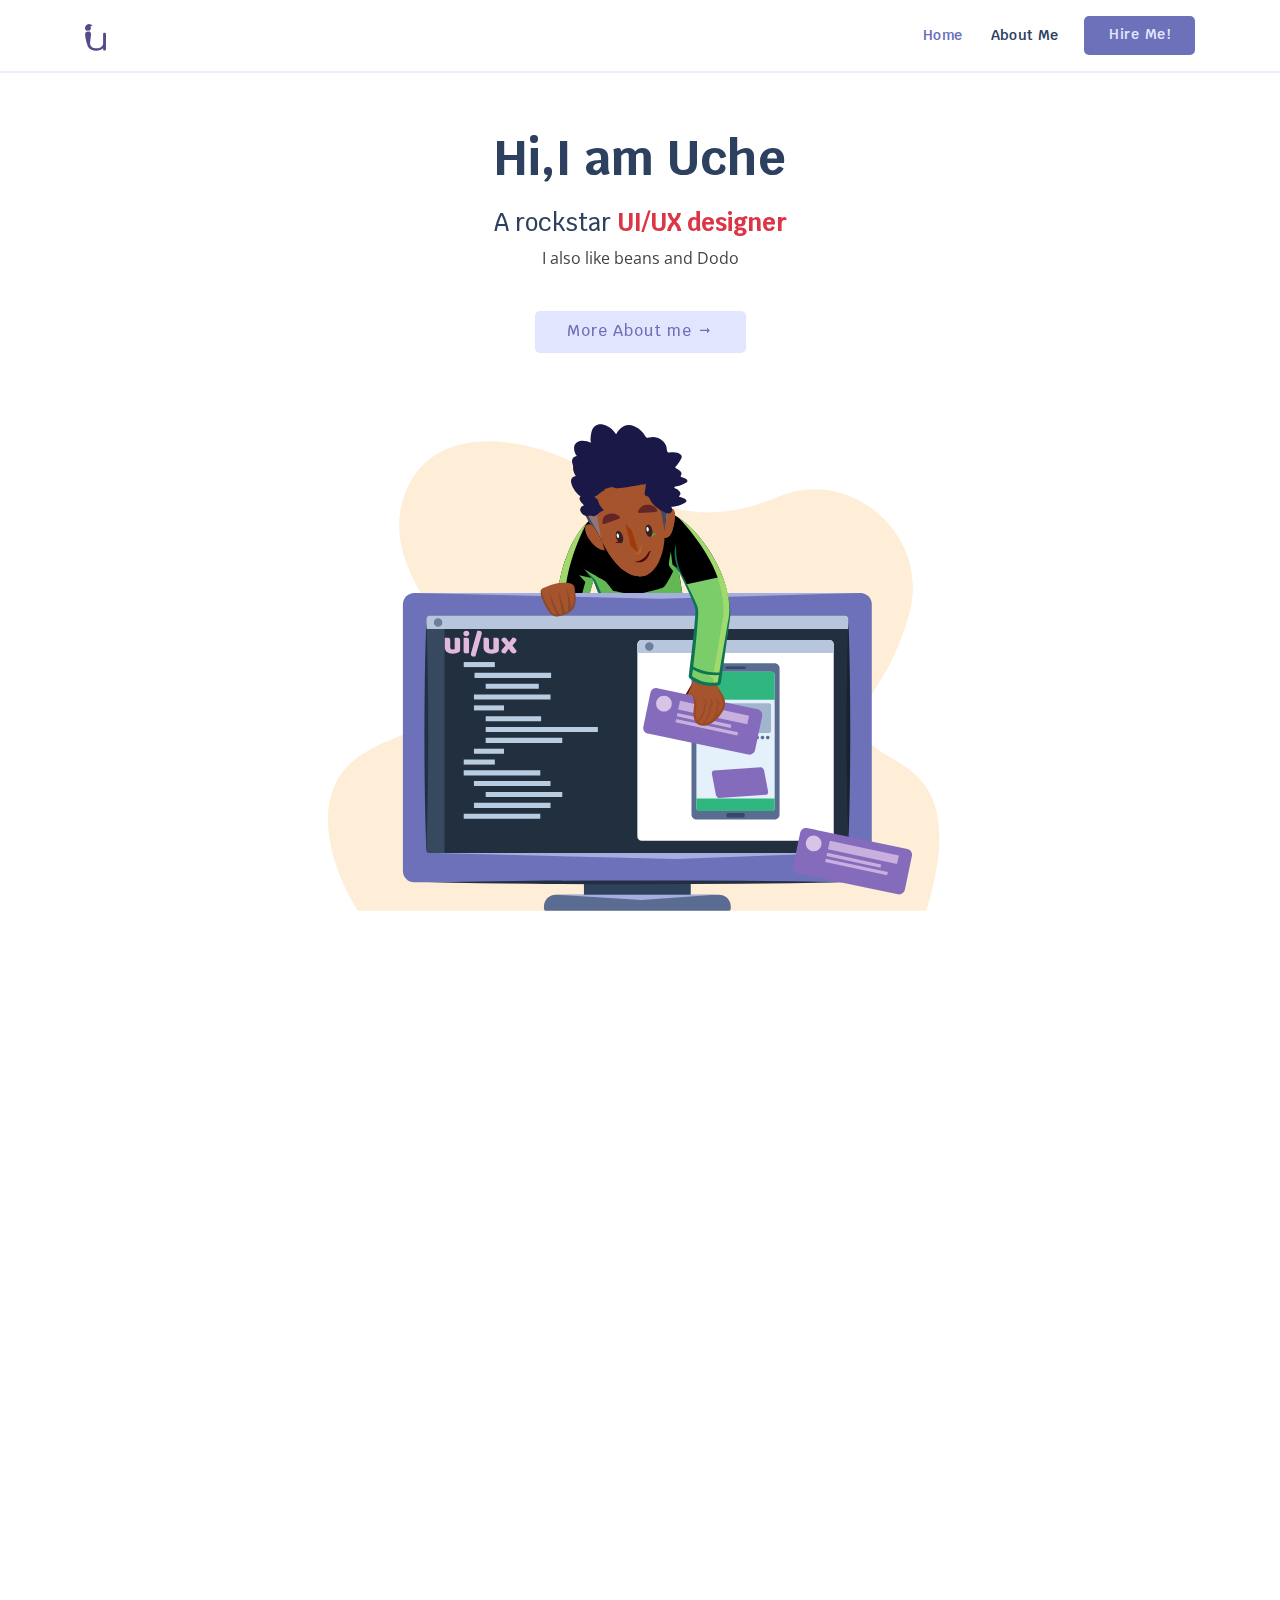
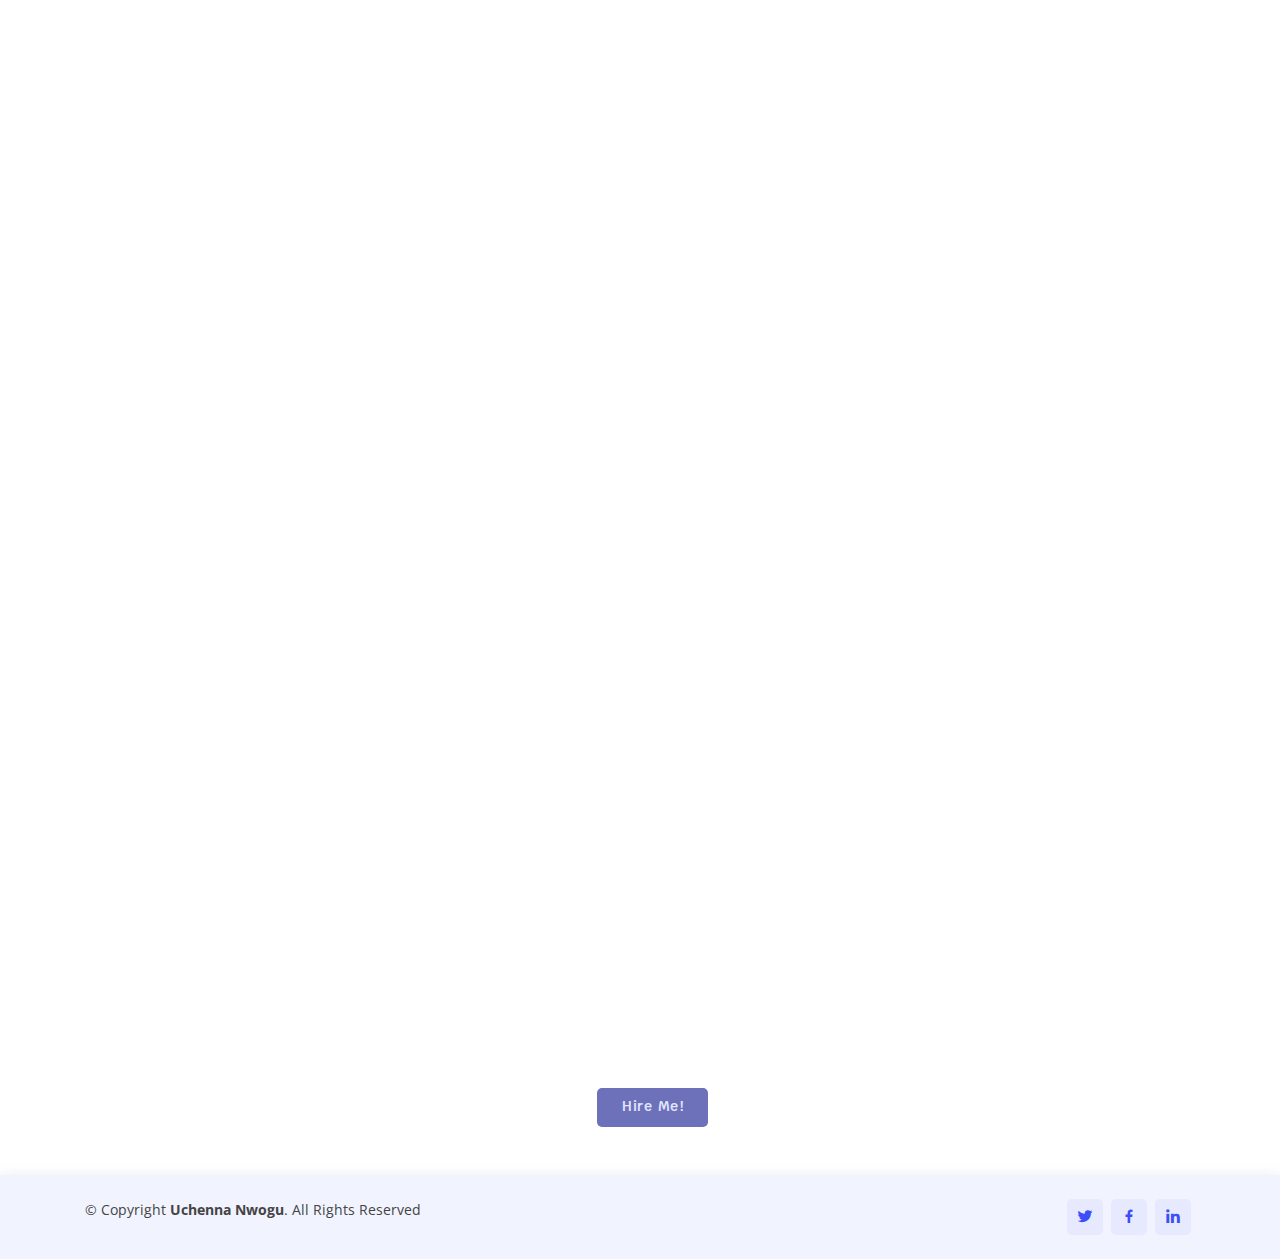
<file: index.html>
<!DOCTYPE html>
<html lang="en">

<head>
  <meta charset="utf-8">
  <meta content="width=device-width, initial-scale=1.0" name="viewport">

  <title>uchenna  nwogu - UI/UX Designer</title>
  <meta content="" name="descriptison">
  <meta content="" name="keywords">

  <!-- Favicons -->
  <link href="assets/img/logo%20uche22.svg" rel="icon">
  <link href="assets/img/logo%20uche22.svg" rel="apple-touch-icon">

  <!-- Google Fonts -->
  <link href="https://fonts.googleapis.com/css?family=Open+Sans:300,300i,400,400i,600,600i,700,700i|Krub:300,300i,400,400i,500,500i,600,600i,700,700i|Poppins:300,300i,400,400i,500,500i,600,600i,700,700i" rel="stylesheet">

  <!-- Vendor CSS Files -->
 <link rel="stylesheet" href="https://maxcdn.bootstrapcdn.com/bootstrap/4.0.0/css/bootstrap.min.css" integrity="sha384-Gn5384xqQ1aoWXA+058RXPxPg6fy4IWvTNh0E263XmFcJlSAwiGgFAW/dAiS6JXm" crossorigin="anonymous">
  <link href="assets/vendor/icofont/icofont.min.css" rel="stylesheet">
  <link href="assets/vendor/boxicons/css/boxicons.min.css" rel="stylesheet">
  <link href="assets/vendor/owl.carousel/assets/owl.carousel.min.css" rel="stylesheet">
  <link href="assets/vendor/venobox/venobox.min.css" rel="stylesheet">
  <link href="assets/vendor/aos/aos.css" rel="stylesheet">

  <!-- Template Main CSS File -->
  <link href="assets/css/style.css" rel="stylesheet">

 
</head>

<body>

  <!-- ======= Header ======= -->
  <header id="header" class="fixed-top">
    <div class="container d-flex align-items-center">

      
     
      <a href="index.html" class="logo mr-auto"><img src="assets/img/logo%20uche22.svg" alt="" class="img-fluid"></a>

      <nav class="nav-menu d-none d-lg-block">
        <ul>
          <li class="active"><a href="index.html">Home</a></li>
          <li><a href="aboutme.html">About Me</a></li>
      

        </ul>
      </nav><!-- .nav-menu -->

      <a href="#about" class="get-started-btn scrollto"  data-toggle="modal" data-target="#modalRegisterForm">Hire Me!</a>

    </div>
  </header><!-- End Header -->

  <!-- ======= Hero Section ======= -->
  <section id="hero" class="d-flex align-items-center">

    <div class="container d-flex flex-column align-items-center justify-content-center" data-aos="fade-up">
      <h1>Hi,I am Uche</h1>
      <h2>A rockstar<span class="text-danger font-weight-bold"> UI/UX designer</span>  </h2>
      <p class="pt-2">I also like beans and Dodo</p>
      
      <a href="aboutme.html" class="btn-get-started scrollto">More About me <i class="icofont-long-arrow-right"></i></a>
      <img src="assets/img/des4.svg" class="img-fluid hero-img" alt="" data-aos="zoom-in" data-aos-delay="150">
    </div>

  </section><!-- End Hero -->

  <main id="main">


   


    <!-- ======= Portfolio Section ======= -->
    <section id="portfolio" class="portfolio">
      <div class="container" data-aos="fade-up">

        <div class="section-title">
          <h2>Portfolio</h2>
          <p>Here are some of my recent works.</p>
        </div>

        <div class="row">
          <div class="col-lg-12 d-flex justify-content-center">
            <ul id="portfolio-flters">
              <li data-filter="*" class="filter-active">All</li>
              <li data-filter=".filter-app">Mobile App</li>
              <li data-filter=".filter-web">Desktop</li>
            </ul>
          </div>
        </div>

        <div class="row portfolio-container">

          <div class="col-lg-4 col-md-6 portfolio-item filter-app">
            <div class="portfolio-wrap">
              <img src="assets/img/Device%20Mashup-tango.png" class="img-fluid" alt="">
              <div class="portfolio-info">
                <h4>Tango</h4>
                <p>Hookup Mobile Application</p>
                <div class="portfolio-links">
                  <a href="assets/img/Device%20Mashup-lido.png" data-gall="portfolioGallery" class="venobox" title="App 1"><i class="bx bx-plus"></i></a>
                  <a href="portfolio-details.html" title="More Details"><i class="bx bx-link"></i></a>
                </div>
              </div>
            </div>
          </div>

          <div class="col-lg-4 col-md-6 portfolio-item filter-web">
            <div class="portfolio-wrap">
              <img src="assets/img/Device%20Mashup-lido2.png" class="img-fluid" alt="">
              <div class="portfolio-info">
                <h4>Lido</h4>
                <p>Crypto trading website</p>
                <div class="portfolio-links">
                  <a href="assets/img/Device%20Mashup-lido.png" data-gall="portfolioGallery" class="venobox" title="Web 3"><i class="bx bx-plus"></i></a>
                  <a href="portfolio-details.html" title="More Details"><i class="bx bx-link"></i></a>
                </div>
              </div>
            </div>
          </div>

          <div class="col-lg-4 col-md-6 portfolio-item filter-web">
            <div class="portfolio-wrap">
              <img src="assets/img/vido-ecommerce.png" class="img-fluid" alt="">
              <div class="portfolio-info">
                <h4>Vido store</h4>
                <p>Ecommerce website</p>
                <div class="portfolio-links">
                  <a href="assets/img/vido-ecommerce.png" data-gall="portfolioGallery" class="venobox" title="Card 2"><i class="bx bx-plus"></i></a>
                  <a href="portfolio-details.html" title="More Details"><i class="bx bx-link"></i></a>
                </div>
              </div>
            </div>
          </div>

          <div class="col-lg-4 col-md-6 portfolio-item filter-web">
            <div class="portfolio-wrap">
              <img src="assets/img/LANDING%20PAGE-fixbot.png" class="img-fluid" alt="">
              <div class="portfolio-info">
                <h4>Fixbot</h4>
                <p>web Landing page for an automobile diagnostics service</p>
                <div class="portfolio-links">
                  <a href="assets/img/LANDING%20PAGE-fixbot.png" data-gall="portfolioGallery" class="venobox" title="Web 2"><i class="bx bx-plus"></i></a>
                  <a href="portfolio-details.html" title="More Details"><i class="bx bx-link"></i></a>
                </div>
              </div>
            </div>
          </div>

          <div class="col-lg-4 col-md-6 portfolio-item filter-app">
            <div class="portfolio-wrap">
              <img src="assets/img/microx%20microfinance%20bank.png" class="img-fluid" alt="">
              <div class="portfolio-info">
                <h4>Microx</h4>
                <p>Mobile App for Microfinance bank</p>
                <div class="portfolio-links">
                  <a href="assets/img/microx%20microfinance%20bank.png" data-gall="portfolioGallery" class="venobox" title="App 3"><i class="bx bx-plus"></i></a>
                  <a href="portfolio-details.html" title="More Details"><i class="bx bx-link"></i></a>
                </div>
              </div>
            </div>
          </div>

          <div class="col-lg-4 col-md-6 portfolio-item filter-web">
            <div class="portfolio-wrap">
              <img src="assets/img/vido-desktop.png" class="img-fluid" alt="">
              <div class="portfolio-info">
                <h4>Vido</h4>
                <p>vlog web site</p>
                <div class="portfolio-links">
                  <a href="assets/img/vido-vlog.png" data-gall="portfolioGallery" class="venobox" title="Card 1"><i class="bx bx-plus"></i></a>
                  <a href="portfolio-details.html" title="More Details"><i class="bx bx-link"></i></a>
                </div>
              </div>
            </div>
          </div>

        <div class="col-lg-4 col-md-6 portfolio-item filter-web">
            <div class="portfolio-wrap">
              <img src="assets/img/dinowork.png" class="img-fluid" alt="">
              <div class="portfolio-info">
                <h4>Dino's landing</h4>
                <p>web</p>
                <div class="portfolio-links">
                  <a href="assets/img/dinowork.png" data-gall="portfolioGallery" class="venobox" title="Card 3"><i class="bx bx-plus"></i></a>
                  <a href="portfolio-details.html" title="More Details"><i class="bx bx-link"></i></a>
                </div>
              </div>
            </div>
          </div>

        <!--  <div class="col-lg-4 col-md-6 portfolio-item filter-web">
            <div class="portfolio-wrap">
              <img src="assets/img/portfolio/portfolio-9.jpg" class="img-fluid" alt="">
              <div class="portfolio-info">
                <h4>Web 3</h4>
                <p>Web</p>
                <div class="portfolio-links">
                  <a href="assets/img/portfolio/portfolio-9.jpg" data-gall="portfolioGallery" class="venobox" title="Web 3"><i class="bx bx-plus"></i></a>
                  <a href="portfolio-details.html" title="More Details"><i class="bx bx-link"></i></a>
                </div>
              </div>
            </div>
          </div>-->

        </div>

      </div>
    </section><!-- End Portfolio Section -->
    
 

  </main><!-- End #main -->
  <div class="container justify-content-center text-center mx-auto mt-1 mb-5 ">
        
             <a href="#about" class="get-started-btn scrollto text-center mr-0"  data-toggle="modal" data-target="#modalRegisterForm">Hire Me!</a>
         
        
    </div>

  <!-- ======= Footer ======= -->
  <footer id="footer">

    <div class="container d-md-flex py-4">

      <div class="mr-md-auto text-center text-md-left">
        <div class="copyright">
          &copy; Copyright <strong><span>Uchenna Nwogu</span></strong>. All Rights Reserved
        </div>
    
      </div>
      <div class="social-links text-center text-md-right pt-3 pt-md-0">
        <a href="https://twitter.com/veekhtor" class="twitter"><i class="bx bxl-twitter"></i></a>
        <a href="https://www.facebook.com/unwogu2" class="facebook"><i class="bx bxl-facebook"></i></a>
        <a href="https://www.linkedin.com/in/uchenna-nwogu/" class="linkedin"><i class="bx bxl-linkedin"></i></a>
      </div>
    </div>
  </footer><!-- End Footer -->
  
<!--modal-->
  
    <div class="modal fade" id="modalRegisterForm" tabindex="-1" role="dialog" aria-labelledby="myModalLabel" aria-hidden="true">
        <div class="modal-dialog" role="document">
            <div class="modal-content">
               
               
                <div class="modal-header text-center">
                   
                    <h2 class="text-center mb-3 w-100"> Let's work together</h2>
                    <hr class="dividing">

                    <!--h4 class="modal-title w-100 font-weight-bold">Consultation</h4-->
                    
                </div>
                <div class="modal-body  mx-1">

                    <div class="col-md-12 mx-auto my-auto ">
                        <div class="d-flex flex-column align-items-center">





                            <div class="pt-4">


                                <ul class="list-unstyled list-inline text-center">
                                    <li class="list-inline-md-item">
                                        <p>Call or whatsapp on <strong>+2348115716657</strong>
                                            <a class="btn-floating btn-gplus mx-1">
                                                <i class="fab fa-telegram-plane"></i>
                                            </a>
                                        </p>

                                    </li>
                                    <p class="text-center">or</p>
                                    <li class="list-inline-md-item">

                                        <p>You can send an email @ <strong>nwoguuchenna88@gmail.com</strong>
                                            <a class="btn-floating btn-gplus mx-1">
                                                <i class="fab fa-telegram-plane"></i>
                                            </a>
                                        </p>
                                    </li>

                                </ul>
                                <div class="text-center"><img src="assets/img/logo%20uche22.svg" class="mt-5 mb-5 mx-auto"></div>

                            </div>
                            <!-- <a  class="btn  text-center  text-uppercase bg-yellow" href="" data-toggle="modal" data-target="#modalRegisterForm">start E-consultation</a>-->

                            <!-- Social buttons -->


                        </div>



                    </div>
                </div>

                </div>
                </div>
                </div>


                <a href="#" class="back-to-top"><i class="icofont-simple-up"></i></a>
                <div id="preloader"></div>

                <!-- Vendor JS Files -->
                <script src="assets/vendor/jquery/jquery.min.js"></script>
                <script src="assets/vendor/bootstrap/js/bootstrap.bundle.min.js"></script>
                <script src="assets/vendor/jquery.easing/jquery.easing.min.js"></script>
                <script src="assets/vendor/php-email-form/validate.js"></script>
                <script src="assets/vendor/owl.carousel/owl.carousel.min.js"></script>
                <script src="assets/vendor/isotope-layout/isotope.pkgd.min.js"></script>
  <script src="assets/vendor/venobox/venobox.min.js"></script>
  <script src="assets/vendor/aos/aos.js"></script>

  <!-- Template Main JS File -->
  <script src="assets/js/main.js"></script>

</body>

</html>
</file>
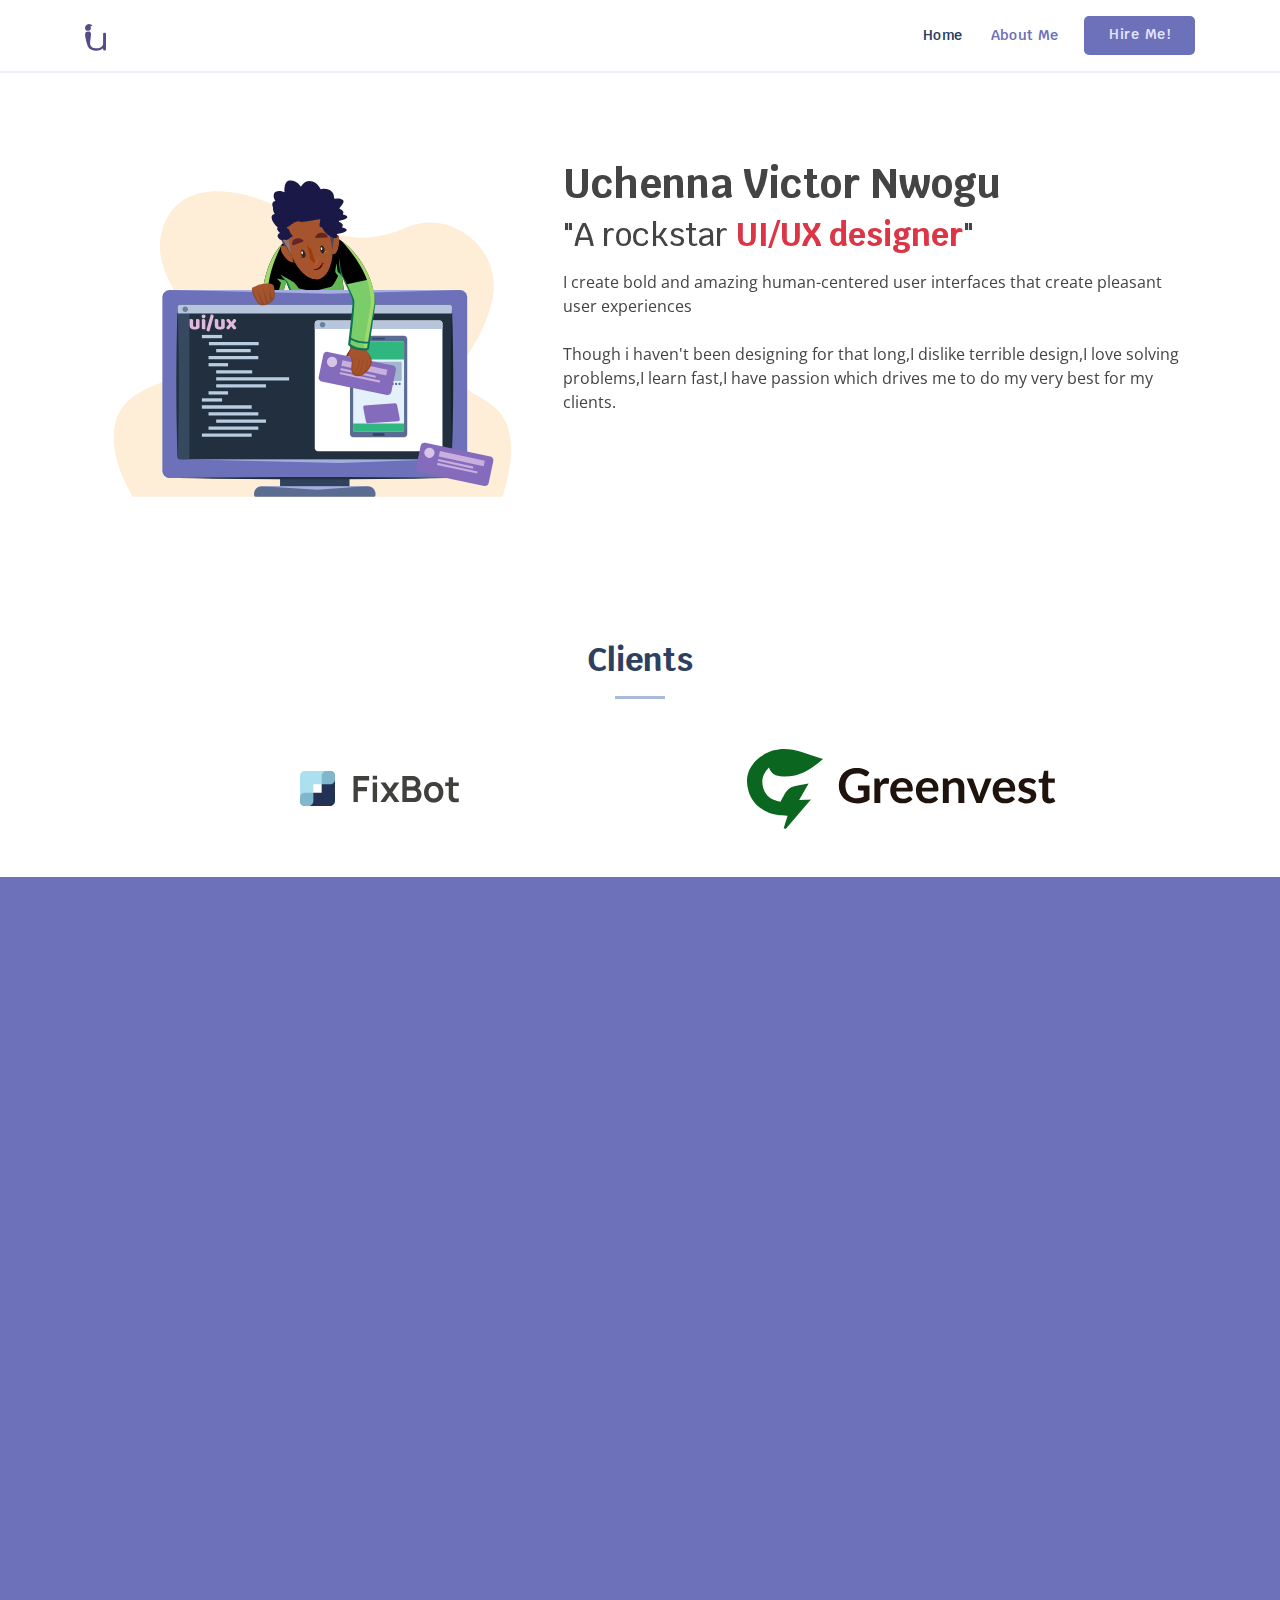
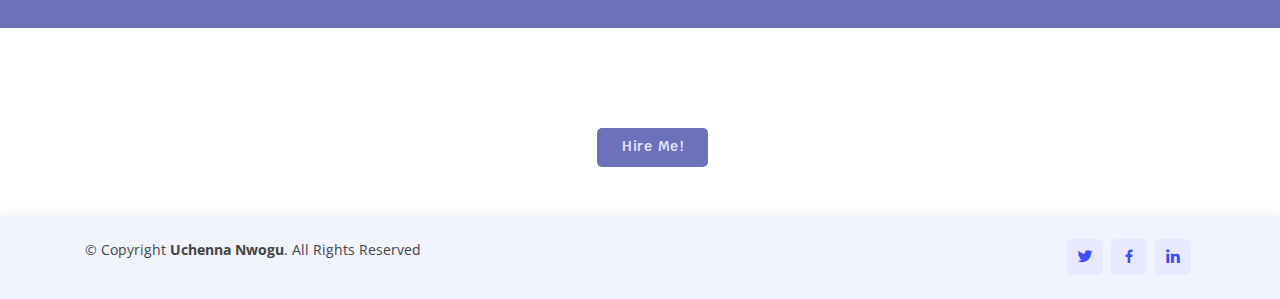
<file: aboutme.html>
<!DOCTYPE html>
<html lang="en">

<head>
  <meta charset="utf-8">
  <meta content="width=device-width, initial-scale=1.0" name="viewport">

  <title>uchenna  nwogu - UI/UX Designer</title>
  <meta content="" name="descriptison">
  <meta content="" name="keywords">

  <!-- Favicons -->
  <link href="assets/img/logo%20uche22.svg" rel="icon">
  <link href="assets/img/logo%20uche22.svg" rel="apple-touch-icon">

  <!-- Google Fonts -->
  <link href="https://fonts.googleapis.com/css?family=Open+Sans:300,300i,400,400i,600,600i,700,700i|Krub:300,300i,400,400i,500,500i,600,600i,700,700i|Poppins:300,300i,400,400i,500,500i,600,600i,700,700i" rel="stylesheet">

  <!-- Vendor CSS Files -->
 <link rel="stylesheet" href="https://maxcdn.bootstrapcdn.com/bootstrap/4.0.0/css/bootstrap.min.css" integrity="sha384-Gn5384xqQ1aoWXA+058RXPxPg6fy4IWvTNh0E263XmFcJlSAwiGgFAW/dAiS6JXm" crossorigin="anonymous">
  <link href="assets/vendor/icofont/icofont.min.css" rel="stylesheet">
  <link href="assets/vendor/boxicons/css/boxicons.min.css" rel="stylesheet">
  <link href="assets/vendor/owl.carousel/assets/owl.carousel.min.css" rel="stylesheet">
  <link href="assets/vendor/venobox/venobox.min.css" rel="stylesheet">
  <link href="assets/vendor/aos/aos.css" rel="stylesheet">

  <!-- Template Main CSS File -->
  <link href="assets/css/style.css" rel="stylesheet">

 
</head>

<body>

  <!-- ======= Header ======= -->
  <header id="header" class="fixed-top">
    <div class="container d-flex align-items-center">

      
     
      <a href="index.html" class="logo mr-auto"><img src="assets/img/logo%20uche22.svg" alt="" class="img-fluid"></a>

      <nav class="nav-menu d-none d-lg-block">
        <ul>
          <li ><a href="index.html">Home</a></li>
          <li class="active"><a href="aboutme.html">About Me</a></li>
      

        </ul>
      </nav><!-- .nav-menu -->

      <a href="#about" class="get-started-btn scrollto"  data-toggle="modal" data-target="#modalRegisterForm">Hire Me!</a>

    </div>
  </header><!-- End Header -->

  <!-- ======= Hero Section ======= -->
  
    

    <div class="container mt-5 about-hero mx-auto" data-aos="fade-up">
       <div class="container" >
        <div class="row ">

            <div class="col-md-5"><img src="assets/img/des4.svg" class="img-fluid hero-img" alt="" data-aos="zoom-in" data-aos-delay="150"></div>
            <div class="col-md-7 text-center text-sm-left">
                <h1 class="font-weight-bold">Uchenna Victor Nwogu</h1>
                <h2 class="">"A rockstar<span class="text-danger font-weight-bold"> UI/UX designer</span>"</h2>
                <p class="pt-2">I create bold  and amazing human-centered  user interfaces that create pleasant user experiences</p>
                <p class="pt-2">Though i haven't been designing for that long,I dislike terrible design,I love solving problems,I learn fast,I have passion which drives me to do my very best for my clients. </p>
            </div>
        </div>
      </div>
      
      
    </div>



  <main id="main" class="mt-5">
  
<!--clients--->
 <div class="container">
    

         
             <div class="section-title">
                 <h2>Clients</h2>

             </div>
     
         <div class="text-center text-sm-left">
             <div class="row px-5">

                 <div class="col-lg-6 col-md-6 col-6 d-flex align-items-center justify-content-center">
                     <img src="assets/img/clients/fixbotlogo1.svg" class="img-fluid" alt="">
                 </div>

                 <div class="col-lg-6 col-md-6 col-6 d-flex align-items-center justify-content-center">
                     <img src="assets/img/clients/greenvest.svg" class="img-fluid" alt="">
                 </div>


             </div>

         </div>
     
 </div>



    <!-- ======= Services Section ======= -->
    <section id="services" class="services mt-5">
      <div class="container" data-aos="fade-up">

        <div class="section-title">
          <h2 class="pt-5">Skills</h2>
          <p class="mb-4 pb-4">Here's a few things i can do for your brand.</p>
        </div>

        <div class="row">
          <div class="col-md-6 col-lg-3 d-flex align-items-stretch mb-5 mb-lg-0" data-aos="fade-up" data-aos-delay="100">
            <div class="icon-box">
              <div class="icon"><img class="" src="assets/img/computer.svg" height="auto" width="100px"></div>
              <h4 class="title"><a href="">Ui design & Prototyping</a></h4>
              <p class="description"> I can help your brand create amazing web or mobile user interface designs that speaks volume about your business</p>
            </div>
          </div>

          <div class="col-md-6 col-lg-3 d-flex align-items-stretch mb-5 mb-lg-0" data-aos="fade-up" data-aos-delay="200">
            <div class="icon-box">
              <div class="icon"><img class="" src="assets/img/ux-interface.svg" height="auto" width="100px"></div>
              <h4 class="title"><a href="">User Experience design</a></h4>
              <p class="description">I can help create user experiences that is easily usable by your users,improving your user acquisation and retention.</p>
            </div>
          </div>

          <div class="col-md-6 col-lg-3 d-flex align-items-stretch mb-5 mb-lg-0" data-aos="fade-up" data-aos-delay="300">
            <div class="icon-box">
              <div class="icon"><img class="" src="assets/img/product-design.svg" height="auto" width="100px"></div>
              <h4 class="title"><a href="">Product Design</a></h4>
              <p class="description">Apart from web and mobile designs ,I help brands with great product design that satisfies both usabilty and aesthetics.</p>
            </div>
          </div>

          <div class="col-md-6 col-lg-3 d-flex align-items-stretch mb-5 mb-lg-0" data-aos="fade-up" data-aos-delay="400">
            <div class="icon-box">
              <div class="icon"><img class="" src="assets/img/web-design.svg" height="auto" width="100px"></div>
              <h4 class="title"><a href="">Front-End Development</a></h4>
              <p class="description">I write code too,easily transforming  designs into finished products with the use of HTML.CSS & JavaScript.</p>
            </div>
          </div>

        </div>

      </div>
    </section><!-- End Services Section -->

    
 

  </main><!-- End #main -->
  <div class="container justify-content-center text-center mx-auto mt-4 mb-5 ">
        
             <a href="#about" class="get-started-btn scrollto text-center mr-0"  data-toggle="modal" data-target="#modalRegisterForm">Hire Me!</a>
         
        
    </div>

  <!-- ======= Footer ======= -->
  <footer id="footer">

    <div class="container d-md-flex py-4">

      <div class="mr-md-auto text-center text-md-left">
        <div class="copyright">
          &copy; Copyright <strong><span>Uchenna Nwogu</span></strong>. All Rights Reserved
        </div>
    
      </div>
      <div class="social-links text-center text-md-right pt-3 pt-md-0">
        <a href="https://twitter.com/veekhtor" class="twitter"><i class="bx bxl-twitter"></i></a>
        <a href="https://www.facebook.com/unwogu2" class="facebook"><i class="bx bxl-facebook"></i></a>
        <a href="https://www.linkedin.com/in/uchenna-nwogu/" class="linkedin"><i class="bx bxl-linkedin"></i></a>
      </div>
    </div>
  </footer><!-- End Footer -->
  
<!--modal-->
  
    <div class="modal fade" id="modalRegisterForm" tabindex="-1" role="dialog" aria-labelledby="myModalLabel" aria-hidden="true">
        <div class="modal-dialog" role="document">
            <div class="modal-content">
               
               
                <div class="modal-header text-center">
                   
                    <h2 class="text-center mb-3 w-100"> Let's work together</h2>
                    <hr class="dividing">

                    <!--h4 class="modal-title w-100 font-weight-bold">Consultation</h4-->
                    
                </div>
                <div class="modal-body  mx-1">

                    <div class="col-md-12 mx-auto my-auto ">
                        <div class="d-flex flex-column align-items-center">





                            <div class="pt-4">


                                <ul class="list-unstyled list-inline text-center">
                                    <li class="list-inline-md-item">
                                        <p>Call or whatsapp on <strong>+2348115716657</strong>
                                            <a class="btn-floating btn-gplus mx-1">
                                                <i class="fab fa-telegram-plane"></i>
                                            </a>
                                        </p>

                                    </li>
                                    <p class="text-center">or</p>
                                    <li class="list-inline-md-item">

                                        <p>You can send an email @ <strong>nwoguuchenna88@gmail.com</strong>
                                            <a class="btn-floating btn-gplus mx-1">
                                                <i class="fab fa-telegram-plane"></i>
                                            </a>
                                        </p>
                                    </li>

                                </ul>
                                <div class="text-center"><img src="assets/img/logo%20uche22.svg" class="mt-5 mb-5 mx-auto"></div>

                            </div>
                            <!-- <a  class="btn  text-center  text-uppercase bg-yellow" href="" data-toggle="modal" data-target="#modalRegisterForm">start E-consultation</a>-->

                            <!-- Social buttons -->


                        </div>



                    </div>
                </div>

                </div>
                </div>
                </div>


                <a href="#" class="back-to-top"><i class="icofont-simple-up"></i></a>
                <div id="preloader"></div>

                <!-- Vendor JS Files -->
                <script src="assets/vendor/jquery/jquery.min.js"></script>
                <script src="assets/vendor/bootstrap/js/bootstrap.bundle.min.js"></script>
                <script src="assets/vendor/jquery.easing/jquery.easing.min.js"></script>
                <script src="assets/vendor/php-email-form/validate.js"></script>
                <script src="assets/vendor/owl.carousel/owl.carousel.min.js"></script>
                <script src="assets/vendor/isotope-layout/isotope.pkgd.min.js"></script>
  <script src="assets/vendor/venobox/venobox.min.js"></script>
  <script src="assets/vendor/aos/aos.js"></script>

  <!-- Template Main JS File -->
  <script src="assets/js/main.js"></script>

</body>

</html>
</file>
<file: assets/css/style.css>
/*--------------------------------------------------------------
# General
--------------------------------------------------------------*/
body {
  font-family: "Open Sans", sans-serif;
  color: #444444;
}

a {
  color: #3b4ef8;
}

a:hover {
  color: #6c7afa;
  text-decoration: none;
}

h1, h2, h3, h4, h5, h6 {
  font-family: "Krub", sans-serif;
}

/*--------------------------------------------------------------
# Back to top button
--------------------------------------------------------------*/
.back-to-top {
  position: fixed;
  display: none;
  right: 15px;
  bottom: 15px;
  z-index: 99999;
}

.back-to-top i {
  display: flex;
  align-items: center;
  justify-content: center;
  font-size: 24px;
  width: 40px;
  height: 40px;
  border-radius: 5px;
  background: #000;
  color: #fff;
  transition: all 0.4s;
}

.back-to-top i:hover {
  background: #3b4ef8;
  color: #fff;
}

/*--------------------------------------------------------------
# Preloader
--------------------------------------------------------------*/
#preloader {
  position: fixed;
  top: 0;
  left: 0;
  right: 0;
  bottom: 0;
  z-index: 9999;
  overflow: hidden;
  background: #fff;
}

#preloader:before {
  content: "";
  position: fixed;
  top: calc(50% - 30px);
  left: calc(50% - 30px);
  border: 6px solid #3b4ef8;
  border-top-color: #e2e5fe;
  border-radius: 50%;
  width: 60px;
  height: 60px;
  -webkit-animation: animate-preloader 1s linear infinite;
  animation: animate-preloader 1s linear infinite;
}

@-webkit-keyframes animate-preloader {
  0% {
    transform: rotate(0deg);
  }
  100% {
    transform: rotate(360deg);
  }
}

@keyframes animate-preloader {
  0% {
    transform: rotate(0deg);
  }
  100% {
    transform: rotate(360deg);
  }
}

/*--------------------------------------------------------------
# Disable aos animation delay on mobile devices
--------------------------------------------------------------*/
@media screen and (max-width: 768px) {
  [data-aos-delay] {
    transition-delay: 0 !important;
  }
}

/*--------------------------------------------------------------
# Header
--------------------------------------------------------------*/
#header {
  background:#fff;
  border-bottom: 2px solid #eceefe;
  transition: all 0.5s;
  z-index: 997;
  padding: 15px 0;
}

#header .logo {
  font-size: 30px;
  margin: 0;
  padding: 0;
  line-height: 1;
  font-weight: 600;
  letter-spacing: 1px;
  font-family: "Poppins", sans-serif;
}

#header .logo a {
  color: #2d405f;
}

#header .logo img {
  max-height: 40px;
}

/*--------------------------------------------------------------
# Navigation Menu
--------------------------------------------------------------*/
/* Desktop Navigation */
.nav-menu ul {
  margin: 0;
  padding: 0;
  list-style: none;
}

.nav-menu > ul {
  display: flex;
}

.nav-menu > ul > li {
  position: relative;
  white-space: nowrap;
  padding: 10px 0 10px 28px;
}

.nav-menu a {
  display: block;
  position: relative;
  color: #2d405f;
  transition: 0.3s;
  font-size: 14px;
  font-family: "Krub", sans-serif;
  font-weight: 600;
}

.nav-menu a:hover, .nav-menu .active > a, .nav-menu li:hover > a {
  color: #6C71B9;
}

.nav-menu .drop-down ul {
  display: block;
  position: absolute;
  left: 14px;
  top: calc(100% + 30px);
  z-index: 99;
  opacity: 0;
  visibility: hidden;
  padding: 10px 0;
  border-radius: 5px;
  background: #fff;
  box-shadow: 0px 0px 30px rgba(127, 137, 161, 0.25);
  transition: 0.3s;
}

.nav-menu .drop-down:hover > ul {
  opacity: 1;
  top: 100%;
  visibility: visible;
}

.nav-menu .drop-down li {
  min-width: 180px;
  position: relative;
}

.nav-menu .drop-down ul a {
  padding: 10px 20px;
  font-size: 14px;
  font-weight: 500;
  text-transform: none;
  color: #2d405f;
}

.nav-menu .drop-down ul a:hover, .nav-menu .drop-down ul .active > a, .nav-menu .drop-down ul li:hover > a {
  color: #6C71B9;
}

.nav-menu .drop-down > a:after {
  content: "\ea99";
  font-family: IcoFont;
  padding-left: 5px;
}

.nav-menu .drop-down .drop-down ul {
  top: 0;
  left: calc(100% - 30px);
}

.nav-menu .drop-down .drop-down:hover > ul {
  opacity: 1;
  top: 0;
  left: 100%;
}

.nav-menu .drop-down .drop-down > a {
  padding-right: 35px;
}

.nav-menu .drop-down .drop-down > a:after {
  content: "\eaa0";
  font-family: IcoFont;
  position: absolute;
  right: 15px;
}

@media (max-width: 1366px) {
  .nav-menu .drop-down .drop-down ul {
    left: -90%;
  }
  .nav-menu .drop-down .drop-down:hover > ul {
    left: -100%;
  }
  .nav-menu .drop-down .drop-down > a:after {
    content: "\ea9d";
  }
}

/* Get Startet Button */
.get-started-btn {
  margin-left: 25px;
  background:#6C71B9;
  color:#e2e5fe;
  border-radius: 5px;
  padding: 8px 25px 10px 25px;
  white-space: nowrap;
  transition: 0.3s;
  font-size: 14px;
  display: inline-block;
  font-weight: 600;
  font-family: "Krub", sans-serif;
  letter-spacing: 0.5px;
}

.get-started-btn:hover {
  background: #6C71B9;
  color: #fff;
}

@media (max-width: 768px) {
  .get-started-btn {
    margin: 0 48px 0 0;
    padding: 6px 18px;
  }
}

/* Mobile Navigation */
.mobile-nav-toggle {
  position: fixed;
  top: 18px;
  right: 15px;
  z-index: 9998;
  border: 0;
  background: none;
  font-size: 24px;
  transition: all 0.4s;
  outline: none !important;
  line-height: 1;
  cursor: pointer;
  text-align: right;
}

.mobile-nav-toggle i {
  color: #2d405f;
}

.mobile-nav {
  position: fixed;
  top: 55px;
  right: 15px;
  bottom: 15px;
  left: 15px;
  z-index: 9999;
  overflow-y: auto;
  background: #fff;
  transition: ease-in-out 0.2s;
  opacity: 0;
  visibility: hidden;
  border-radius: 10px;
  padding: 10px 0;
}

.mobile-nav * {
  margin: 0;
  padding: 0;
  list-style: none;
}

.mobile-nav a {
  display: block;
  position: relative;
  color: #2d405f;
  padding: 10px 20px;
  font-weight: 500;
  outline: none;
}

.mobile-nav a:hover, .mobile-nav .active > a, .mobile-nav li:hover > a {
  color: #6C71B9;
  text-decoration: none;
}

.mobile-nav .drop-down > a:after {
  content: "\ea99";
  font-family: IcoFont;
  padding-left: 10px;
  position: absolute;
  right: 15px;
}

.mobile-nav .active.drop-down > a:after {
  content: "\eaa1";
}

.mobile-nav .drop-down > a {
  padding-right: 35px;
}

.mobile-nav .drop-down ul {
  display: none;
  overflow: hidden;
}

.mobile-nav .drop-down li {
  padding-left: 20px;
}

.mobile-nav-overly {
  width: 100%;
  height: 100%;
  z-index: 9997;
  top: 0;
  left: 0;
  position: fixed;
  background: rgba(29, 41, 60, 0.6);
  overflow: hidden;
  display: none;
  transition: ease-in-out 0.2s;
}

.mobile-nav-active {
  overflow: hidden;
}

.mobile-nav-active .mobile-nav {
  opacity: 1;
  visibility: visible;
}

.mobile-nav-active .mobile-nav-toggle i {
  color: #fff;
}

/*--------------------------------------------------------------
# Hero Section
--------------------------------------------------------------*/
#hero {
  width: 100%;
  height: 100%;
  background: white;
  border-bottom: 2px solid white;
  text-align: center;
}

#hero .container {
  padding-top: 100px;
}

#hero h1 {
margin-top: 0px;
  font-size: 48px;
  font-weight: 700;
  line-height: 56px;
  color: #141d2b;
  width: 60%;
  color: #2d405f;
    margin-right: 0px;
}

#hero h2 {
  color: #466393;
  margin: 15px 0 0 0;
  font-size: 24px;
  color: #2d405f;
}

#hero .btn-get-started {
  font-family: "Krub", sans-serif;
  font-weight: 500;
  font-size: 16px;
  letter-spacing: 1px;
  display: block;
  padding: 8px 32px 10px 32px;
  margin-top: 25px;
  border-radius: 5px;
  transition: 0.5s;
  color:#6C71B9;
 background: #e2e5fe;
}

#hero .btn-get-started:hover {
  background: #6C71B9;
    color: #fff;
}

#hero .hero-img {
  max-width: 60%;
  margin-top: 40px;
}

@media (max-width: 992px) {
  #hero h1 {
    font-size: 36px;
    line-height: 42px;
    width: 100%;
  }
  #hero h2 {
    font-size: 20px;
    line-height: 24px;
  }
  #hero .hero-img {
    max-width: 90%;
  }
}




.about-hero {
    margin-top: 10rem!important;
}
/*--------------------------------------------------------------
# Sections General
--------------------------------------------------------------*/
section {
  padding: 30px 0;
  overflow: hidden;
}

.section-bg {
  background-color: #f6f8fb;
}

.section-title {
  text-align: center;
  padding-bottom: 30px;
}

.section-title h2 {
  font-size: 32px;
  font-weight: bold;
  margin-bottom: 20px;
  padding-bottom: 20px;
  position: relative;
  color: #2d405f;
}

.section-title h2::after {
  content: '';
  position: absolute;
  display: block;
  width: 50px;
  height: 3px;
  background: #aabbd7;
  bottom: 0;
  left: calc(50% - 25px);
}

.section-title p {
  margin-bottom: 0;
}


/*--------------------------------------------------------------
# Steps
--------------------------------------------------------------*/
.steps {
  padding-top: 20px;
}

.steps .row {
  overflow: hidden;
}

.steps .content-item {
  padding: 40px;
  border-left: 1px solid #eee;
  border-bottom: 1px solid #eee;
  margin: -1px;
}

.steps .content-item span {
  display: block;
  font-size: 24px;
  font-weight: 400;
  color: #3b4ef8;
}

.steps .content-item h4 {
  font-size: 28px;
  font-weight: 400;
  padding: 0;
  margin: 20px 0;
  color: #2d405f;
}

.steps .content-item p {
  color: #aaaaaa;
  font-size: 15px;
  margin: 0;
  padding: 0;
}

@media (max-width: 768px) {
  .steps .content-item {
    padding: 40px 0;
  }
}

/*--------------------------------------------------------------
# Services
--------------------------------------------------------------*/
.services .icon-box .icon img {
    color:#2d405f !important; 
}
.services {
  background: #6C71B9;
  padding-bottom: 80px;
    margin-bottom: 100px;
}

.services .section-title h2, .services .section-title p {
  color: #fff;
}

.services .section-title h2::after {
  background: rgba(255, 255, 255, 0.2);
}

.services .icon-box {
  padding: 50px 30px;
  position: relative;
  overflow: hidden;
  background: #fff;
  transition: all 0.3s;
  border-radius: 5px;
  text-align: center;
}

.services .icon-box:hover {
  transform: scale(1.08);
}

.services .icon {
  margin-bottom: 15px;
}

.services .icon i {
  font-size: 32px;
  line-height: 1;
  color: #2d405f;
  background: #eff2f8;
  padding: 20px;
  border-radius: 50px;
  transition: all 0.3s;
}

.services .icon > img {
    color:#2d405f; 
}
.services .title {
  font-weight: 700;
  margin-bottom: 15px;
  font-size: 18px;
}

.services .title a {
  color: #2d405f;
  transition: 0.3s;
}

.services .title a:hover {
  color: #4e6fa4;
}

.services .description {
  font-size: 15px;
  line-height: 28px;
  margin-bottom: 0;
}

/*--------------------------------------------------------------
# Portfolio
--------------------------------------------------------------*/
.portfolio .portfolio-item {
  margin-bottom: 30px;
}

.portfolio #portfolio-flters {
  padding: 0;
  margin: 0 auto 20px auto;
  list-style: none;
  text-align: center;
}

.portfolio #portfolio-flters li {
  cursor: pointer;
  display: inline-block;
  padding: 8px 15px 10px 15px;
  font-size: 14px;
  font-weight: 600;
  line-height: 1;
  text-transform: uppercase;
  color: #444444;
  margin-bottom: 5px;
  transition: all 0.3s ease-in-out;
  border-radius: 3px;
}

.portfolio #portfolio-flters li:hover, .portfolio #portfolio-flters li.filter-active {
  color: #fff;
  background: #3b4ef8;
}

.portfolio #portfolio-flters li:last-child {
  margin-right: 0;
}

.portfolio .portfolio-wrap {
  transition: 0.3s;
  position: relative;
  overflow: hidden;
  z-index: 1;
  background: rgba(45, 64, 95, 0.6);
}

.portfolio .portfolio-wrap::before {
  content: "";
  background: rgba(45, 64, 95, 0.6);
  position: absolute;
  left: 0;
  right: 0;
  top: 0;
  bottom: 0;
  transition: all ease-in-out 0.3s;
  z-index: 2;
  opacity: 0;
}

.portfolio .portfolio-wrap img {
  transition: all ease-in-out 0.3s;
}

.portfolio .portfolio-wrap .portfolio-info {
  opacity: 0;
  position: absolute;
  top: 0;
  left: 0;
  right: 0;
  bottom: 0;
  z-index: 3;
  transition: all ease-in-out 0.3s;
  display: flex;
  flex-direction: column;
  justify-content: flex-end;
  align-items: flex-start;
  padding: 20px;
}

.portfolio .portfolio-wrap .portfolio-info h4 {
  font-size: 20px;
  color: #fff;
  font-weight: 600;
}

.portfolio .portfolio-wrap .portfolio-info p {
  color: rgba(255, 255, 255, 0.7);
  font-size: 14px;
  text-transform: uppercase;
  padding: 0;
  margin: 0;
  font-style: italic;
}

.portfolio .portfolio-wrap .portfolio-links {
  text-align: center;
  z-index: 4;
}

.portfolio .portfolio-wrap .portfolio-links a {
  color: #fff;
  margin: 0 5px 0 0;
  font-size: 28px;
  display: inline-block;
  transition: 0.3s;
}

.portfolio .portfolio-wrap .portfolio-links a:hover {
  color: #9da7fc;
}

.portfolio .portfolio-wrap:hover::before {
  opacity: 1;
}

.portfolio .portfolio-wrap:hover img {
  transform: scale(1.2);
}

.portfolio .portfolio-wrap:hover .portfolio-info {
  opacity: 1;
}

/*--------------------------------------------------------------
# Testimonials
--------------------------------------------------------------*/
.testimonials .testimonial-item {
  box-sizing: content-box;
  padding: 30px 30px 0 30px;
  margin: 30px 15px;
  text-align: center;
  min-height: 350px;
  box-shadow: 0px 2px 12px rgba(0, 0, 0, 0.08);
  background: #fff;
}

.testimonials .testimonial-item .testimonial-img {
  width: 90px;
  border-radius: 50%;
  border: 4px solid #fff;
  margin: 0 auto;
}

.testimonials .testimonial-item h3 {
  font-size: 18px;
  font-weight: bold;
  margin: 10px 0 5px 0;
  color: #111;
}

.testimonials .testimonial-item h4 {
  font-size: 14px;
  color: #999;
  margin: 0;
}

.testimonials .testimonial-item .quote-icon-left, .testimonials .testimonial-item .quote-icon-right {
  color: white;
  font-size: 26px;
}

.testimonials .testimonial-item .quote-icon-left {
  display: inline-block;
  left: -5px;
  position: relative;
}

.testimonials .testimonial-item .quote-icon-right {
  display: inline-block;
  right: -5px;
  position: relative;
  top: 10px;
}

.testimonials .testimonial-item p {
  font-style: italic;
  margin: 0 auto 15px auto;
}

.testimonials .owl-nav, .testimonials .owl-dots {
  margin-top: 5px;
  text-align: center;
}

.testimonials .owl-dot {
  display: inline-block;
  margin: 0 5px;
  width: 12px;
  height: 12px;
  border-radius: 50%;
  background-color: #ddd !important;
}

.testimonials .owl-dot.active {
  background-color: #3b4ef8 !important;
}

@media (max-width: 767px) {
  .testimonials {
    margin: 30px 10px;
  }
}

/*--------------------------------------------------------------
# Team
--------------------------------------------------------------*/
.team {
  background: #fff;
  padding: 60px 0;
}

.team .member {
  text-align: center;
  margin-bottom: 20px;
  background: #343a40;
  position: relative;
  overflow: hidden;
}

.team .member .member-info {
  opacity: 0;
  position: absolute;
  bottom: 0;
  top: 0;
  left: 0;
  right: 0;
  transition: 0.2s;
}

.team .member .member-info-content {
  position: absolute;
  left: 0;
  right: 0;
  bottom: 10px;
  transition: bottom 0.4s;
}

.team .member .member-info-content h4 {
  font-weight: 700;
  margin-bottom: 2px;
  font-size: 18px;
  color: #fff;
}

.team .member .member-info-content span {
  font-style: italic;
  display: block;
  font-size: 13px;
  color: #fff;
}

.team .member .social {
  position: absolute;
  left: 0;
  bottom: -38px;
  right: 0;
  height: 48px;
  transition: bottom ease-in-out 0.4s;
  text-align: center;
}

.team .member .social a {
  transition: color 0.3s;
  color: rgba(255, 255, 255, 0.7);
  margin: 0 10px;
  display: inline-block;
}

.team .member .social a:hover {
  color: #fff;
}

.team .member .social i {
  font-size: 18px;
  margin: 0 2px;
}

.team .member:hover .member-info {
  background: linear-gradient(0deg, rgba(12, 17, 26, 0.9) 0%, rgba(20, 29, 43, 0.8) 20%, rgba(0, 212, 255, 0) 100%);
  opacity: 1;
  transition: 0.4s;
}

.team .member:hover .member-info-content {
  bottom: 60px;
  transition: bottom 0.4s;
}

.team .member:hover .social {
  bottom: 0;
  transition: bottom ease-in-out 0.4s;
}

/*--------------------------------------------------------------
# Pricing
--------------------------------------------------------------*/
.pricing .box {
  padding: 20px;
  background: #fff;
  text-align: center;
  border-radius: 8px;
  position: relative;
  overflow: hidden;
}

.pricing .box h3 {
  font-weight: 400;
  padding: 15px;
  font-size: 18px;
  text-transform: uppercase;
  font-weight: 600;
  color: #2d405f;
}

.pricing .box h4 {
  font-size: 42px;
  color: #3b4ef8;
  font-weight: 500;
  font-family: "Open Sans", sans-serif;
  margin-bottom: 20px;
}

.pricing .box h4 sup {
  font-size: 20px;
  top: -15px;
  left: -3px;
}

.pricing .box h4 span {
  color: #bababa;
  font-size: 16px;
  font-weight: 300;
}

.pricing .box ul {
  padding: 0;
  list-style: none;
  color: #2d405f;
  text-align: center;
  line-height: 20px;
  font-size: 14px;
}

.pricing .box ul li {
  padding-bottom: 16px;
}

.pricing .box ul i {
  color: #3b4ef8;
  font-size: 18px;
  padding-right: 4px;
}

.pricing .box ul .na {
  color: #ccc;
  text-decoration: line-through;
}

.pricing .box .btn-wrap {
  padding: 15px;
  text-align: center;
}

.pricing .box .btn-buy {
  background: #eceefe;
  color: #3b4ef8;
  display: inline-block;
  padding: 10px 40px 12px 40px;
  border-radius: 5px;
  transition: none;
  font-size: 14px;
  font-weight: 400;
  font-family: "Krub", sans-serif;
  font-weight: 600;
  transition: 0.3s;
}

.pricing .box .btn-buy:hover {
  background: #3b4ef8;
  color: #fff;
}

.pricing .featured {
  background: #466393;
  box-shadow: none;
}

.pricing .featured h3, .pricing .featured h4, .pricing .featured h4 span, .pricing .featured ul, .pricing .featured ul .na {
  color: #fff;
}

.pricing .featured .btn-buy {
  background: rgba(255, 255, 255, 0.1);
  color: #fff;
}

.pricing .featured .btn-buy:hover {
  background: #fff;
  color: #4e6fa4;
}

/*--------------------------------------------------------------
# Frequently Asked Questions
--------------------------------------------------------------*/
.faq {
  padding: 60px 0;
}

.faq .faq-list {
  padding: 0;
  list-style: none;
}

.faq .faq-list li {
  padding: 0 0 20px 25px;
}

.faq .faq-list a {
  display: block;
  position: relative;
  font-family: #3b4ef8;
  font-size: 18px;
  font-weight: 500;
}

.faq .faq-list i {
  font-size: 18px;
  position: absolute;
  left: -25px;
  top: 6px;
}

.faq .faq-list p {
  margin-bottom: 20px;
  font-size: 15px;
}

.faq .faq-list a.collapse {
  color: #3b4ef8;
}

.faq .faq-list a.collapsed {
  color: #343a40;
}

.faq .faq-list a.collapsed:hover {
  color: #3b4ef8;
}

.faq .faq-list a.collapsed i::before {
  content: "\eab2" !important;
}

/*--------------------------------------------------------------
# Contact
--------------------------------------------------------------*/
.contact .info-box {
  color: #2d405f;
  text-align: center;
  box-shadow: 0 0 30px rgba(214, 215, 216, 0.6);
  padding: 20px 0 30px 0;
  background: #fff;
}

.contact .info-box i {
  font-size: 32px;
  color: #3b4ef8;
  padding: 8px;
}

.contact .info-box h3 {
  font-size: 20px;
  color: #777777;
  font-weight: 700;
  margin: 10px 0;
}

.contact .info-box p {
  padding: 0;
  line-height: 24px;
  font-size: 14px;
  margin-bottom: 0;
}

.contact .php-email-form {
  box-shadow: 0 0 30px rgba(214, 215, 216, 0.6);
  padding: 30px;
  background: #fff;
}

.contact .php-email-form .validate {
  display: none;
  color: red;
  margin: 0 0 15px 0;
  font-weight: 400;
  font-size: 13px;
}

.contact .php-email-form .error-message {
  display: none;
  color: #fff;
  background: #ed3c0d;
  text-align: left;
  padding: 15px;
  font-weight: 600;
}

.contact .php-email-form .error-message br + br {
  margin-top: 25px;
}

.contact .php-email-form .sent-message {
  display: none;
  color: #fff;
  background: #18d26e;
  text-align: center;
  padding: 15px;
  font-weight: 600;
}

.contact .php-email-form .loading {
  display: none;
  background: #fff;
  text-align: center;
  padding: 15px;
}

.contact .php-email-form .loading:before {
  content: "";
  display: inline-block;
  border-radius: 50%;
  width: 24px;
  height: 24px;
  margin: 0 10px -6px 0;
  border: 3px solid #18d26e;
  border-top-color: #eee;
  -webkit-animation: animate-loading 1s linear infinite;
  animation: animate-loading 1s linear infinite;
}

.contact .php-email-form input, .contact .php-email-form textarea {
  border-radius: 5px;
  box-shadow: none;
  font-size: 14px;
}

.contact .php-email-form input:focus, .contact .php-email-form textarea:focus {
  border-color: #8ea5ca;
}

.contact .php-email-form input {
  padding: 20px 15px;
}

.contact .php-email-form textarea {
  padding: 12px 15px;
}

.contact .php-email-form button[type="submit"] {
  background: #3b4ef8;
  border: 0;
  padding: 10px 24px;
  color: #fff;
  transition: 0.4s;
  border-radius: 5px;
}

.contact .php-email-form button[type="submit"]:hover {
  background: #0a22f6;
}

@-webkit-keyframes animate-loading {
  0% {
    transform: rotate(0deg);
  }
  100% {
    transform: rotate(360deg);
  }
}

@keyframes animate-loading {
  0% {
    transform: rotate(0deg);
  }
  100% {
    transform: rotate(360deg);
  }
}

/*--------------------------------------------------------------
# Breadcrumbs
--------------------------------------------------------------*/
.breadcrumbs {
  margin-top: 70px;
  padding: 10px 0;
  box-shadow: 0px 2px 15px rgba(45, 64, 95, 0.06);
}

.breadcrumbs ol {
  display: flex;
  flex-wrap: wrap;
  list-style: none;
  padding: 0;
  margin: 15px 0;
}

.breadcrumbs ol li + li {
  padding-left: 10px;
}

.breadcrumbs ol li + li::before {
  display: inline-block;
  padding-right: 10px;
  color: #3d5782;
  content: "/";
}

/*--------------------------------------------------------------
# Portfolio Details
--------------------------------------------------------------*/
.portfolio-details {
  padding-top: 40px;
}

.portfolio-details .portfolio-details-carousel .owl-nav, .portfolio-details .portfolio-details-carousel .owl-dots {
  margin-top: 5px;
  text-align: center;
}

.portfolio-details .portfolio-details-carousel .owl-dot {
  display: inline-block;
  margin: 0 5px;
  width: 12px;
  height: 12px;
  border-radius: 50%;
  background-color: #ddd !important;
}

.portfolio-details .portfolio-details-carousel .owl-dot.active {
  background-color: #3b4ef8 !important;
}

.portfolio-details .portfolio-info h3 {
  font-size: 22px;
  font-weight: 600;
  margin-bottom: 20px;
  color: #2d405f;
}

.portfolio-details .portfolio-info ul {
  list-style: none;
  padding: 0;
  font-size: 15px;
}

.portfolio-details .portfolio-info ul li + li {
  margin-top: 10px;
}

.portfolio-details .portfolio-info p {
  font-size: 15px;
  padding: 15px 0 0 0;
}

@media (max-width: 992px) {
  .portfolio-details .portfolio-info {
    padding-top: 20px;
  }
}

/*--------------------------------------------------------------
# Footer
--------------------------------------------------------------*/
#footer {
  color: #444444;
  font-size: 14px;
  background: #f1f3ff;
  box-shadow: 0px 2px 15px rgba(0, 0, 0, 0.1);
}

#footer .footer-top {
  padding: 60px 0 30px 0;
  background: #fff;
}

#footer .footer-top .footer-contact {
  margin-bottom: 30px;
}

#footer .footer-top .footer-contact h4 {
  font-size: 22px;
  margin: 0 0 30px 0;
  padding: 2px 0 2px 0;
  line-height: 1;
  font-weight: 700;
  color: #2d405f;
}

#footer .footer-top .footer-contact p {
  font-size: 14px;
  line-height: 24px;
  margin-bottom: 0;
  font-family: "Krub", sans-serif;
  color: #4e6fa4;
}

#footer .footer-top h4 {
  font-size: 16px;
  font-weight: bold;
  color: #2d405f;
  position: relative;
  padding-bottom: 12px;
}

#footer .footer-top .footer-links {
  margin-bottom: 30px;
}

#footer .footer-top .footer-links ul {
  list-style: none;
  padding: 0;
  margin: 0;
}

#footer .footer-top .footer-links ul i {
  padding-right: 2px;
  color: #6c7afa;
  font-size: 18px;
  line-height: 1;
}

#footer .footer-top .footer-links ul li {
  padding: 10px 0;
  display: flex;
  align-items: center;
}

#footer .footer-top .footer-links ul li:first-child {
  padding-top: 0;
}

#footer .footer-top .footer-links ul a {
  color: #777777;
  transition: 0.3s;
  display: inline-block;
  line-height: 1;
}

#footer .footer-top .footer-links ul a:hover {
  text-decoration: none;
  color: #3b4ef8;
}

#footer .footer-newsletter {
  font-size: 15px;
}

#footer .footer-newsletter h4 {
  font-size: 16px;
  font-weight: bold;
  color: #2d405f;
  position: relative;
  padding-bottom: 12px;
}

#footer .footer-newsletter form {
  margin-top: 30px;
  background: #fff;
  padding: 6px 10px;
  position: relative;
  border-radius: 5px;
  text-align: left;
  border: 1px solid #9da7fc;
}

#footer .footer-newsletter form input[type="email"] {
  border: 0;
  padding: 4px 8px;
  width: calc(100% - 100px);
}

#footer .footer-newsletter form input[type="submit"] {
  position: absolute;
  top: -1px;
  right: -2px;
  bottom: -1px;
  border: 0;
  background: none;
  font-size: 16px;
  padding: 0 20px;
  background: #3b4ef8;
  color: #fff;
  transition: 0.3s;
  border-radius: 0 5px 5px 0;
  box-shadow: 0px 2px 15px rgba(0, 0, 0, 0.1);
}

#footer .footer-newsletter form input[type="submit"]:hover {
  background: #0a22f6;
}

#footer .credits {
  padding-top: 5px;
  font-size: 13px;
  color: #444444;
}

#footer .social-links a {
  font-size: 18px;
  display: inline-block;
  background: #e7eafe;
  color: #3b4ef8;
  line-height: 1;
  padding: 8px 0;
  margin-right: 4px;
  border-radius: 5px;
  text-align: center;
  width: 36px;
  height: 36px;
  transition: 0.3s;
}

#footer .social-links a:hover {
  background: #3b4ef8;
  color: #fff;
  text-decoration: none;
}
</file>
